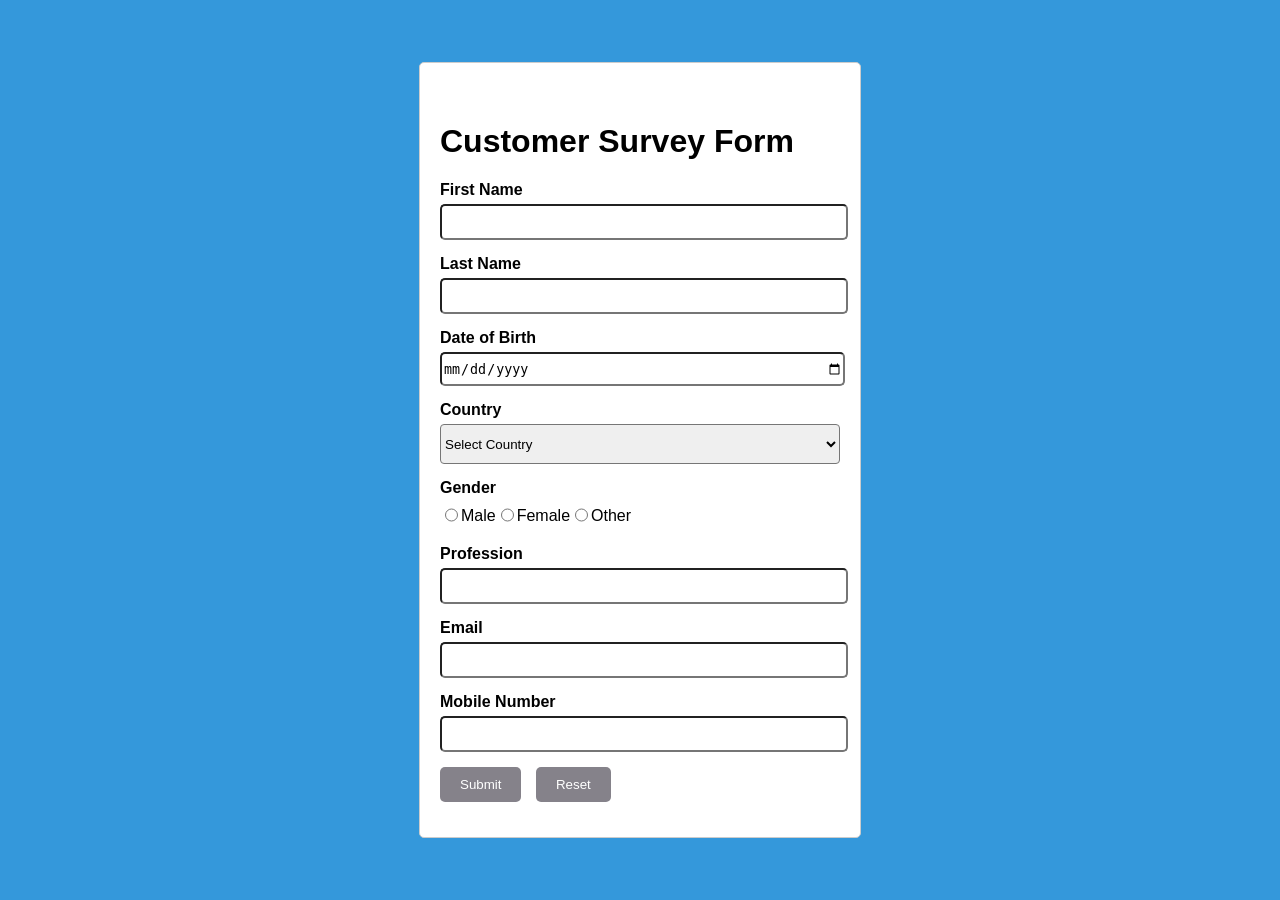
<file: Survery Form/index.html>
<!DOCTYPE html>
<html lang="en">

<head>
    <meta charset="UTF-8">
    <meta name="viewport" content="width=device-width, initial-scale=1.0">
    <link rel="stylesheet" href="style.css">
    <title>Survey Form</title>
</head>

<body>
    <div class="container">
        <div class="form-container">
            <h1 style="margin-top:40px;">Customer Survey Form</h1>
            <form id="surveyForm">
                <div class="form-group">
                    <b><label for="firstName" class="bold-label">First Name</label></b>
                    <input type="text" id="firstName" required>
                </div>
                <div class="form-group">
                    <label for="lastName" class="bold-label">Last Name</label>
                    <input type="text" id="lastName" required>
                </div>
                <div class="form-group">
                    <label for="dob" class="bold-label">Date of Birth</label>
                    <input type="date" id="dob" required>
                </div>
                <div class="form-group">
                    <label for="country" class="bold-label">Country</label>
                    <select id="country" required style="height: 40px; width: 100%; border-radius: 4px;" >
                        <option value="" disabled selected>Select Country</option>
                        <option value="usa">USA</option>
                        <option value="canada">Canada</option>
                        <option value="uk">UK</option>
                        <option value="India">India</option>
                        <option value="France">France</option>
                        <option value="Russia">Russia</option>
                    
                    </select>
                </div>
                <b><label for="gender">Gender</label></b>
                <br> <br> 
                <div class="form-group" style=" display:flex;align-items:flex-end; width:8%; height: 15px;">
                    
                   
                    <input type="radio" id="male" name="gender" value="Male">
                    <label for="male">Male</label>
                    <input type="radio" id="female" name="gender" value="Female">
                    <label for="female">Female</label>
                    <input type="radio" id="other" name="gender" value="Other">
                    <label for="other">Other</label>
                </div>
                
                <div class="form-group" >
                    <label for="profession" class="bold-label">Profession</label>
                    <input type="text" id="profession" required>
                </div>
                <div class="form-group">
                    <label for="email" class="bold-label">Email</label>
                    <input type="email" id="email" required>
                </div>
                <div class="form-group">
                    <label for="mobileNumber" class="bold-label">Mobile Number</label>
                    <input type="tel" id="mobileNumber" required>
                </div>
                <div class="form-group">
                    <button type="button" onclick="submitForm()">Submit</button>
                    <button type="button" onclick="resetForm()">Reset</button>
                </div>
            </form>
        </div>
    </div>

    <div class="popup" id="popup">
        <div class="popup-content">
            <span class="close" onclick="closePopup()">&times;</span>
            <h2>Submitted Data</h2>
            <div id="submittedData"></div>
        </div>
    </div>

    <script src="script.js"></script>
</body>

</html>
</file>
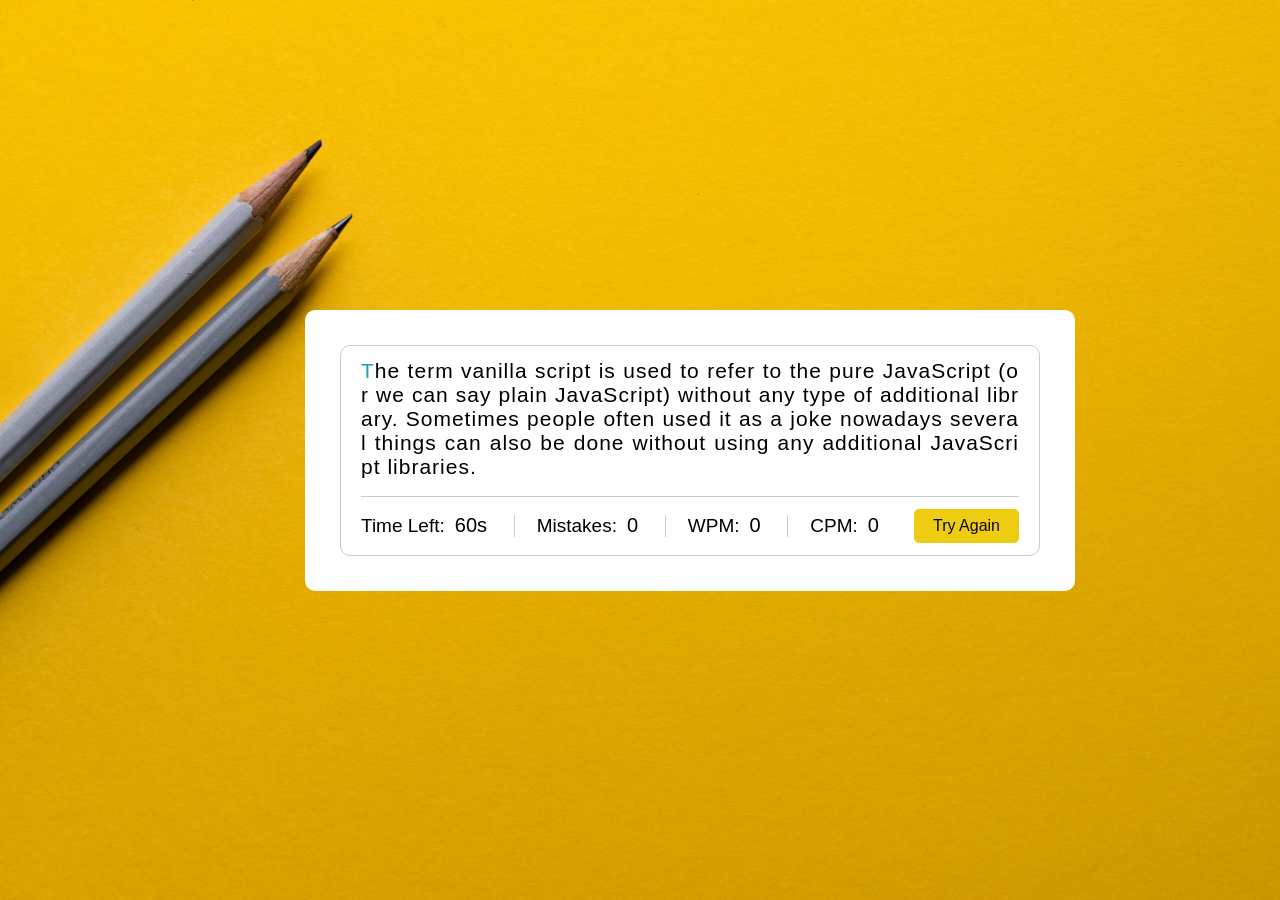
<file: Typing Speed Game/index.html>
<!DOCTYPE html>
<html lang="en">
<head>
    <meta charset="UTF-8">
    <meta http-equiv="X-UA-Compatible" content="IE=edge">
    <meta name="viewport" content="width=device-width, initial-scale=1.0">
    <title>Typing Speed Checker</title>
    <link rel="stylesheet" href="style.css">
</head>
<body>
    <div class="wrapper">
        <input type="text" class="input-field">
        <div class="content-box">
            <div class="typing-text">
                <p></p>
            </div>
            <div class="content">
                <ul class="result">
                    <li class="time">
                        <p>Time Left:</p>
                        <span><b>60</b>s</span>
                    </li>
                    <li class="mistakes">
                        <p>Mistakes:</p>
                        <span>0</span>
                    </li>
                    <li class="wpm">
                        <p>WPM:</p>
                        <span>0</span>
                    </li>
                    <li class="cpm">
                        <p>CPM:</p>
                        <span>0</span>
                    </li>
                </ul>
                <button>Try Again</button>
            </div>
        </div>
    </div>
    <script src="./js/paragraph.js"></script>
    <script src="./js/script.js"></script>
</body>
</html>
</file>
<file: Survery Form/style.css>
body {
    font-family: Arial, sans-serif;
    display: flex;
    justify-content: center;
    align-items: center;
    height: 100vh;
    margin: 0;
    background-color: #3498db;
}

.container {
    text-align: center;
}

.form-container {
    width: 400px;
    padding: 20px;
    border: 1px solid #ccc;
    border-radius: 5px;
    background-color: #fff;
    text-align: left;
}

.form-group {
    margin-bottom: 15px;
}

.form-group label {
    display: block;
    margin-bottom: 5px;
}

.popup {
    display: none;
    position: fixed;
    top: 0;
    left: 0;
    width: 100%;
    height: 100%;
    background: rgba(0, 0, 0, 0.5);
    justify-content: center;
    align-items: center;
}

.popup-content {
    background: #fff;
    padding: 70px;
    border-radius: 13px;
    /* text-align: center; */
    position: relative;
    font-size: 20px;
}

.close {
    position: absolute;
    top: 10px;
    right: 20px;
    cursor: pointer;
}
input{
    width: 100%;
    height:30px;
    border-radius: 5px;

}
.bold-label{
    font-weight: bold;
}
button{
   
        padding: 10px 20px;
        background-color: #85828a;
        color: #fff;
        border: none;
        border-radius: 5px;
        cursor: pointer;
        margin-right: 10px;
      
}
</file>
<file: Typing Speed Game/style.css>
*{
    margin: 0;
    padding: 0;
    box-sizing: border-box;
    font-family: sans-serif;
}

body{
    display: flex;
    align-items: center;
    justify-content: center;
    min-height: 100vh;
    background: url(./images/image2.jpg);
    background-position: center;
    background-repeat: no-repeat;
    background-size: cover;
}

.wrapper{
    width: 770px;
    padding: 35px;
    margin-left: 100px;
    background: #fff;
    border-radius: 10px;
}

.wrapper .input-field{
    z-index: -999;
    opacity: 0;
    position: absolute;
}

.wrapper .content-box{
    padding: 13px 20px 0;
    border-radius: 10px;
    border: 1px solid #ccc;
}

.content-box .typing-text{
max-height: 255px;
overflow-y: auto;
}

.typing-text::-webkit-scrollbar{
    width: 0;
}
.typing-text p{
    font-size: 21px;
    text-align: justify;
    letter-spacing: 1px;
    word-break: break-all;
}

.typing-text p span{
    position: relative;
}

.typing-text p span.correct{
    color: #56964f;
}

.typing-text p span.incorrect{
    color: #cb3439;
    background: #ffc0cb;
    outline: 1px solid #fff;
    border-radius: 4px;
}

.typing-text p span.active{
    color: #17a2b8;
}

.typing-text p span.active::before{
    content: "";
    position: absolute;
    left: 0;
    bottom: 0;
    height: 2px;
    width: 100%;
    opacity: 0;
    background: #17a2b8;
    animation: blink 1s ease-in-out infinite;
}

@keyframes blink {
    50%{
        opacity: 1;
    }
    
}

.content-box .content{
    display: flex;
    margin-top: 17px;
    padding: 12px 0;
    align-items: center;
    border-top: 1px solid #ccc;
    justify-content: space-between;
}

.content button{
    border: none;
    outline: none;
    width: 105px;
    padding: 8px 0;
    color: rgb(10, 9, 9);
    cursor: pointer;
    font-size: 16px;
    border-radius: 5px;
    background: rgb(237, 204, 17);
    transition: transform 0.3s ease;
}

.content button:active{
    transform: scale(0.97);
}

.content .result{
    display: flex;
    width: calc(100% - 140px);
    justify-content: space-between;
}

.result li{
    height: 22px;
display: flex;
list-style: none;
align-items: center;
}

.result li:not(:first-child){
    padding-left: 22px;
    border-left: 1px solid #ccc;
}

.result li p{
font-size: 19px;
}
.result li span{
display: block;
font-size: 20px;
margin-left: 10px;
}

.result li:not(:first-child) span{
    font-weight: 500;
}

.result li b{
    font-weight: 500;
}
</file>
